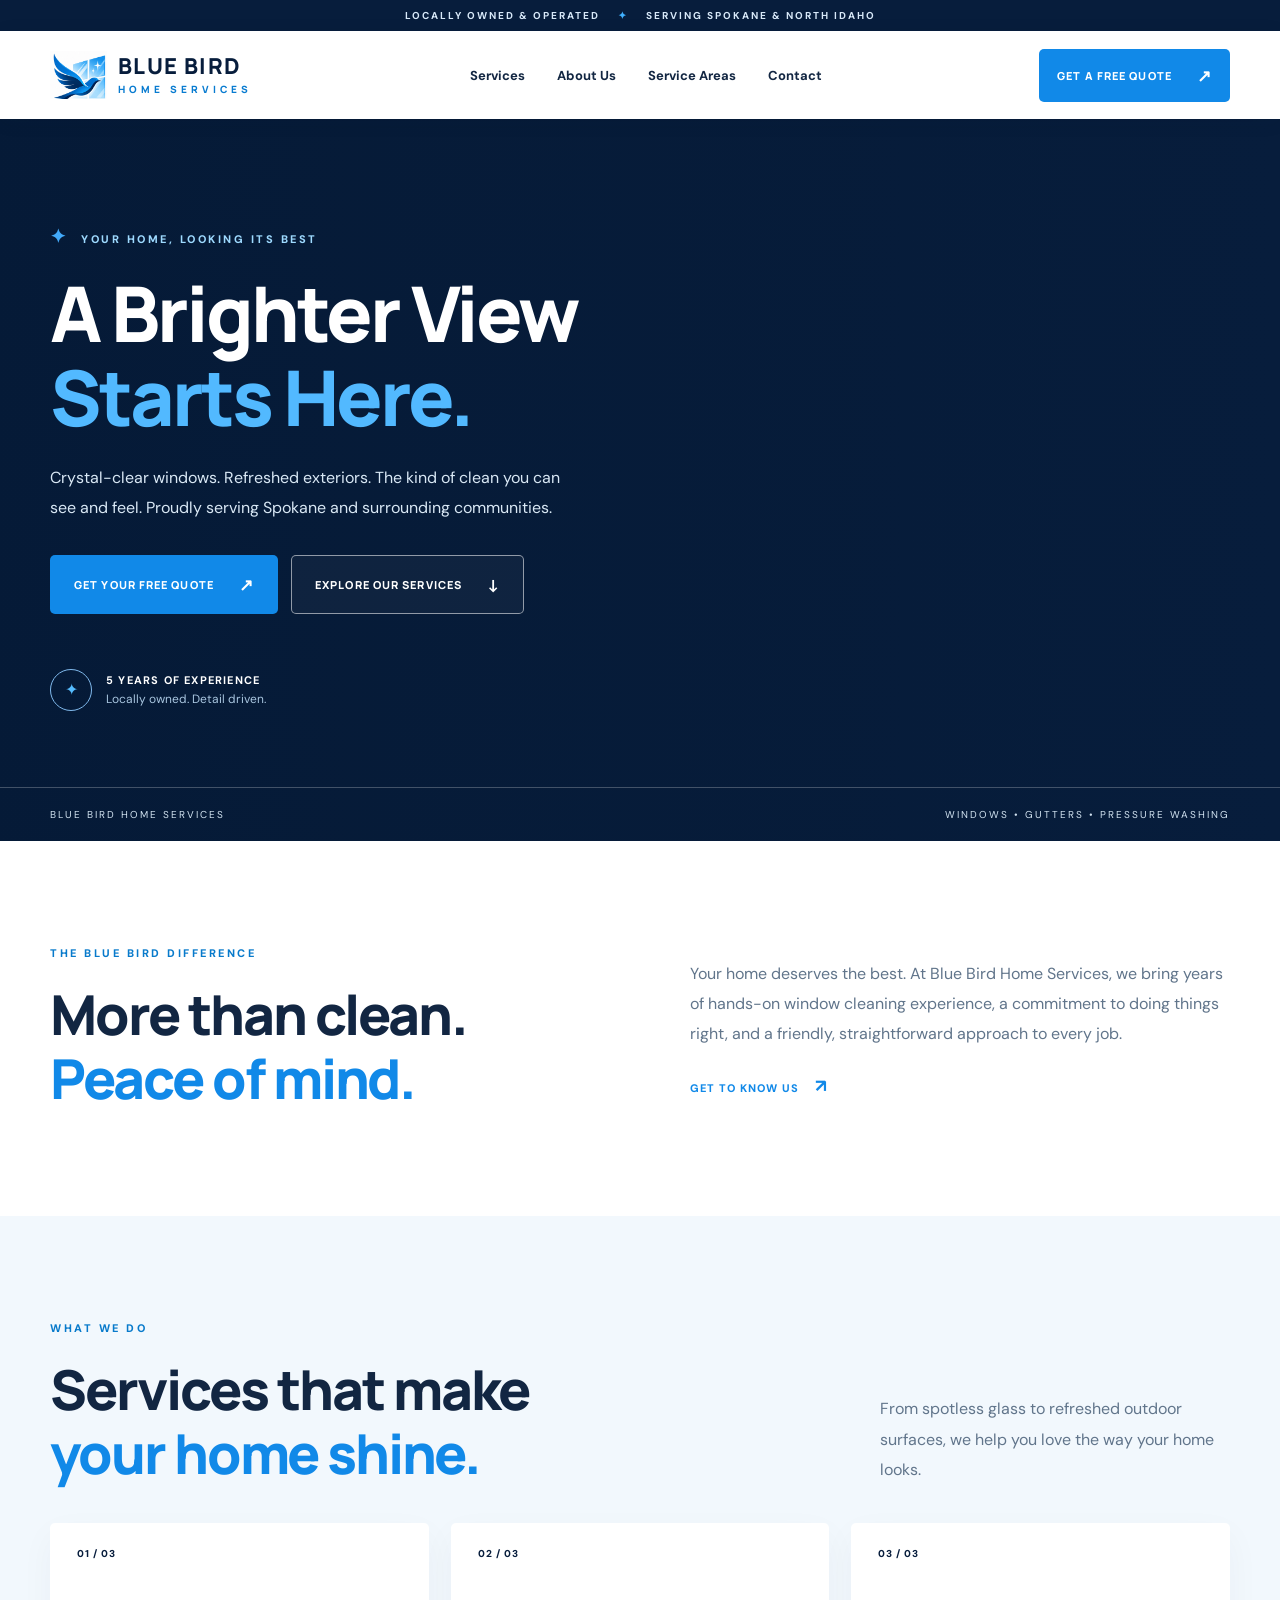
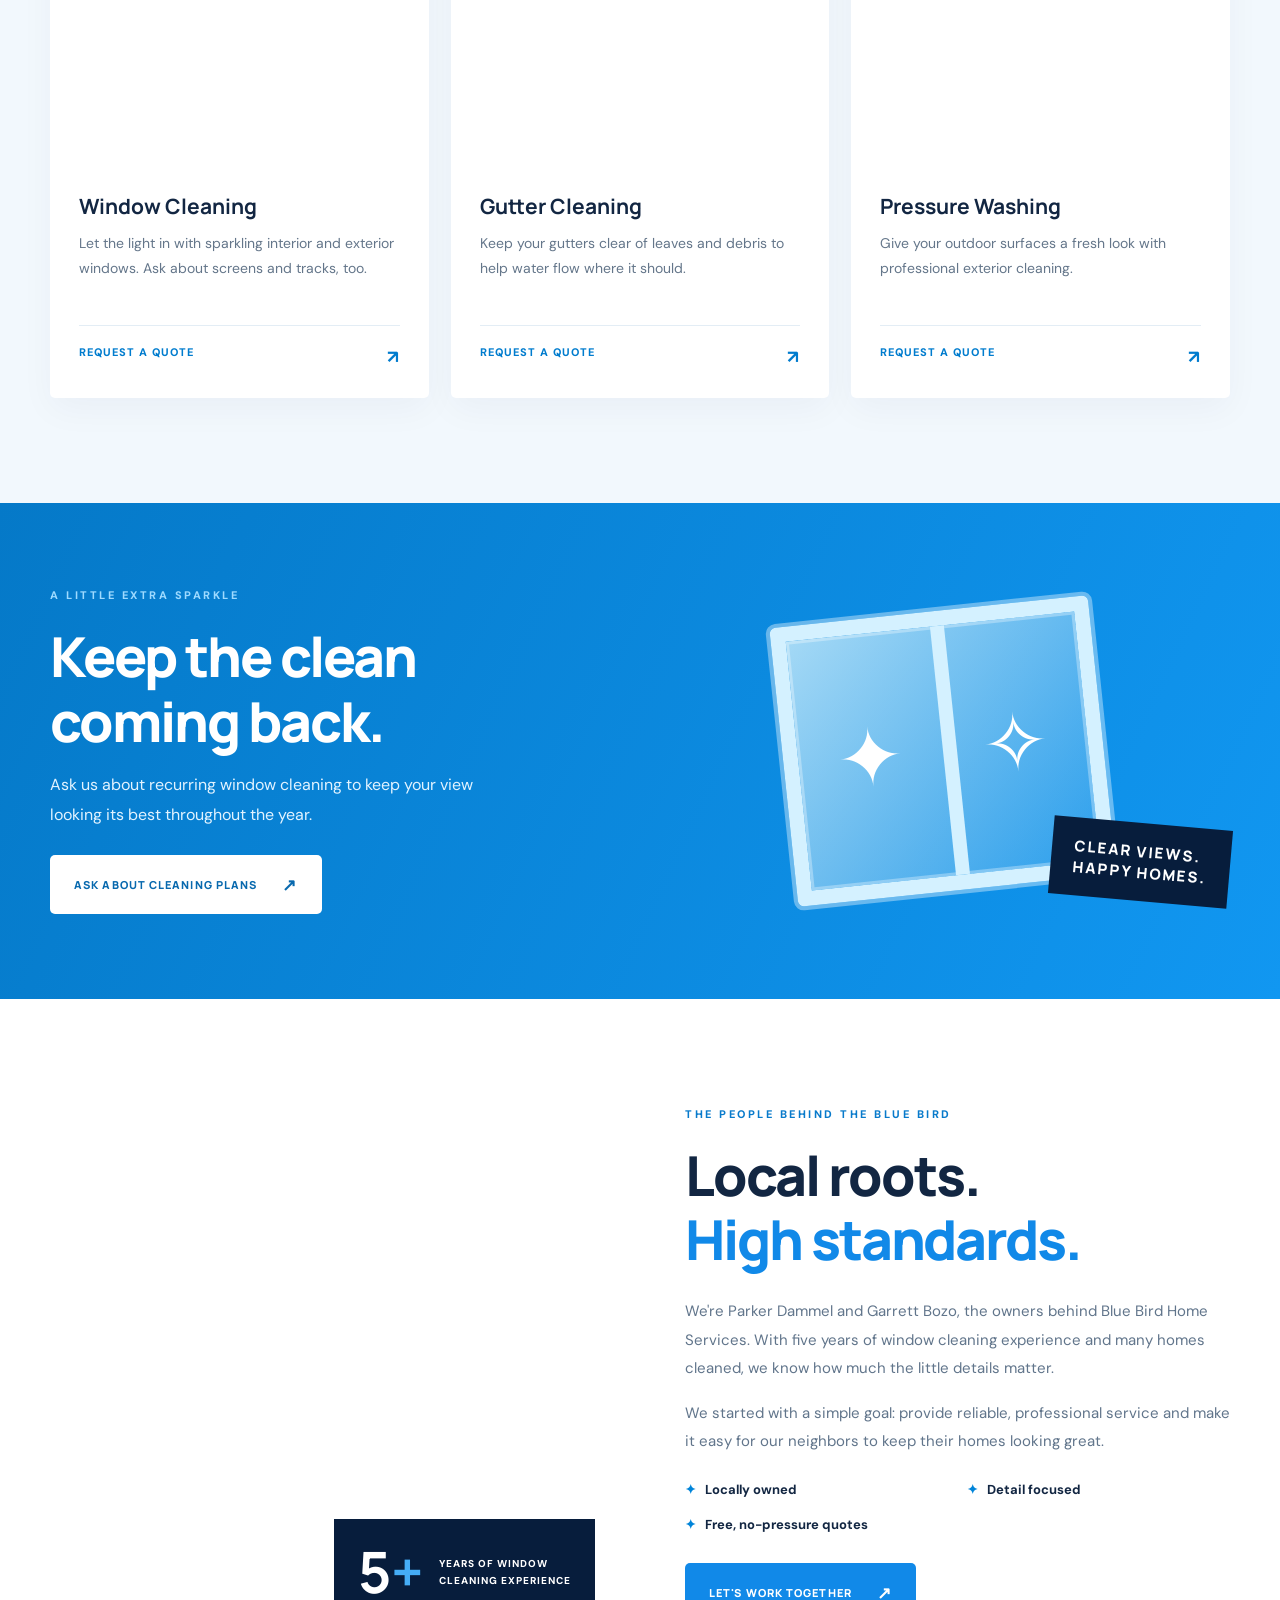
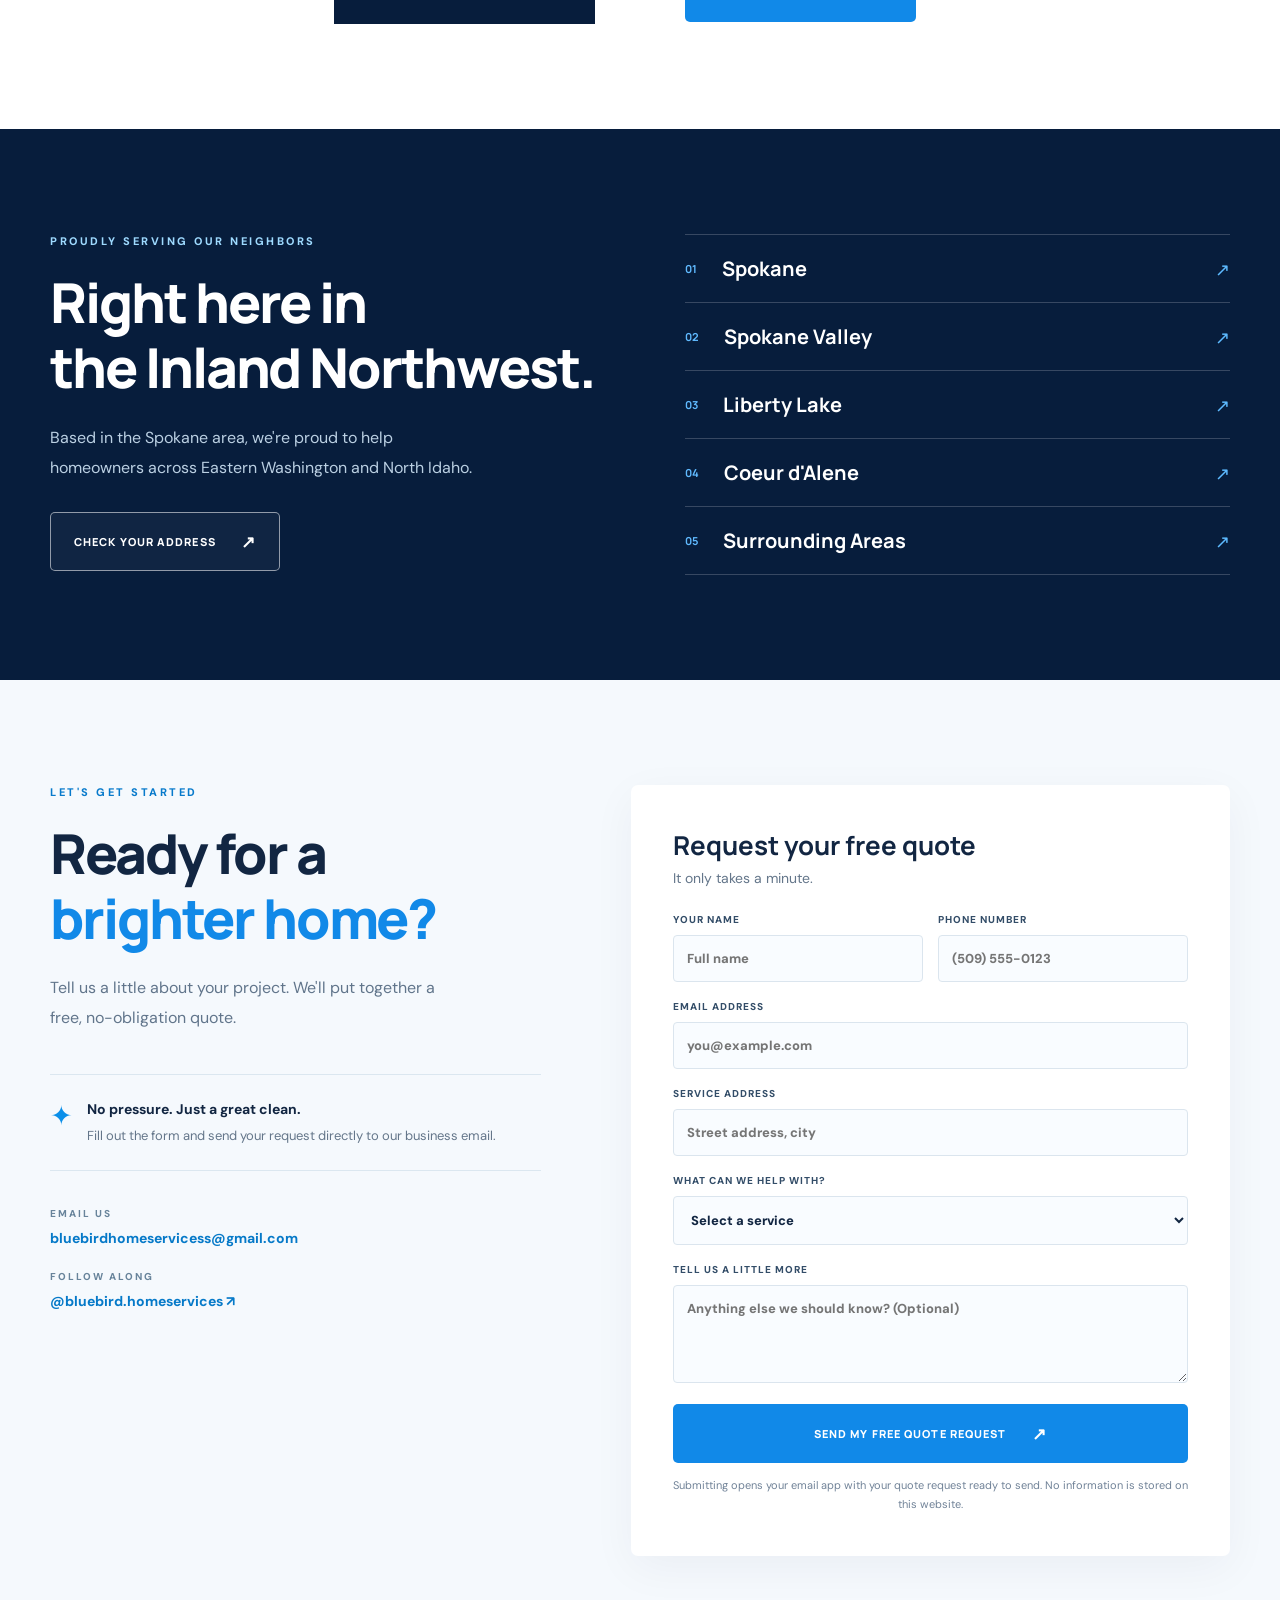
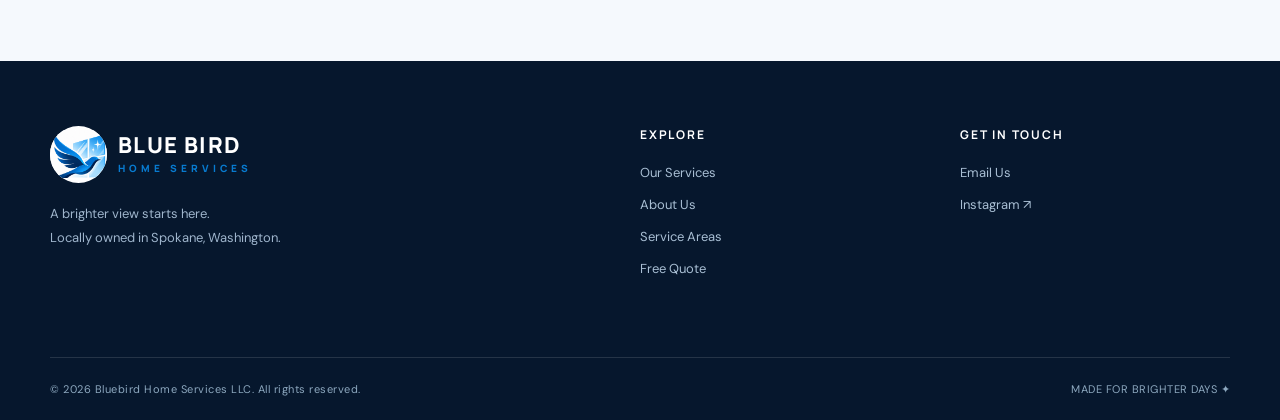
<file: bluebird-website 3/index.html>
<!doctype html><html lang="en"><head><meta charset="UTF-8"><meta name="viewport" content="width=device-width,initial-scale=1"><meta name="theme-color" content="#071d3c"><meta name="description" content="Blue Bird Home Services offers professional window cleaning, gutter cleaning, and pressure washing in Spokane, Spokane Valley, Liberty Lake, and Coeur d'Alene. Request a free quote."><title>Blue Bird Home Services | A Brighter View Starts Here</title><link rel="preconnect" href="https://fonts.googleapis.com"><link rel="preconnect" href="https://fonts.gstatic.com" crossorigin><link href="https://fonts.googleapis.com/css2?family=DM+Sans:wght@400;500;600;700&family=Manrope:wght@400;500;600;700;800&display=swap" rel="stylesheet"><link rel="stylesheet" href="styles.css"></head><body>
<div class="topline">LOCALLY OWNED & OPERATED <span>✦</span> SERVING SPOKANE & NORTH IDAHO</div>
<header class="header"><a class="brand" href="#home" aria-label="Blue Bird Home Services home"><img src="assets/bluebird-mark.png" alt="Blue Bird logo"><span><strong>BLUE BIRD</strong><small>HOME SERVICES</small></span></a><nav id="nav"><a href="#services">Services</a><a href="#about">About Us</a><a href="#areas">Service Areas</a><a href="#contact">Contact</a></nav><a class="btn btn-primary nav-cta" href="#quote">GET A FREE QUOTE <span>↗</span></a><button class="menu" aria-label="Toggle navigation" aria-expanded="false">☰</button></header>
<main id="home"><section class="hero"><div class="hero-photo"></div><div class="hero-overlay"></div><div class="container hero-inner"><div class="eyebrow light"><span class="spark">✦</span> YOUR HOME, LOOKING ITS BEST</div><h1>A Brighter View<br><em>Starts Here.</em></h1><p>Crystal-clear windows. Refreshed exteriors. The kind of clean you can see and feel. Proudly serving Spokane and surrounding communities.</p><div class="hero-actions"><a class="btn btn-primary" href="#quote">GET YOUR FREE QUOTE <span>↗</span></a><a class="btn btn-outline" href="#services">EXPLORE OUR SERVICES <span>↓</span></a></div><div class="hero-proof"><div class="proof-icon">✦</div><div><strong>5 YEARS OF EXPERIENCE</strong><span>Locally owned. Detail driven.</span></div></div></div><div class="hero-bottom"><span>BLUE BIRD HOME SERVICES</span><span>WINDOWS • GUTTERS • PRESSURE WASHING</span></div></section>
<section class="intro section"><div class="container intro-grid"><div><div class="eyebrow">THE BLUE BIRD DIFFERENCE</div><h2>More than clean.<br><span>Peace of mind.</span></h2></div><div class="intro-right"><p>Your home deserves the best. At Blue Bird Home Services, we bring years of hands-on window cleaning experience, a commitment to doing things right, and a friendly, straightforward approach to every job.</p><a class="text-link" href="#about">GET TO KNOW US <span>↗</span></a></div></div></section>
<section id="services" class="services section"><div class="container"><div class="section-heading"><div><div class="eyebrow">WHAT WE DO</div><h2>Services that make<br><span>your home shine.</span></h2></div><p>From spotless glass to refreshed outdoor surfaces, we help you love the way your home looks.</p></div><div class="service-grid"><article class="service-card"><div class="service-img windows"><span class="service-num">01 / 03</span></div><div class="service-content"><h3>Window Cleaning</h3><p>Let the light in with sparkling interior and exterior windows. Ask about screens and tracks, too.</p><a href="#quote" data-service="Window Cleaning">REQUEST A QUOTE <span>↗</span></a></div></article><article class="service-card"><div class="service-img gutters"><span class="service-num">02 / 03</span></div><div class="service-content"><h3>Gutter Cleaning</h3><p>Keep your gutters clear of leaves and debris to help water flow where it should.</p><a href="#quote" data-service="Gutter Cleaning">REQUEST A QUOTE <span>↗</span></a></div></article><article class="service-card"><div class="service-img pressure"><span class="service-num">03 / 03</span></div><div class="service-content"><h3>Pressure Washing</h3><p>Give your outdoor surfaces a fresh look with professional exterior cleaning.</p><a href="#quote" data-service="Pressure Washing">REQUEST A QUOTE <span>↗</span></a></div></article></div></div></section>
<section class="blue-banner"><div class="container banner-grid"><div><div class="eyebrow light">A LITTLE EXTRA SPARKLE</div><h2>Keep the clean<br>coming back.</h2><p>Ask us about recurring window cleaning to keep your view looking its best throughout the year.</p><a href="#quote" class="btn btn-white">ASK ABOUT CLEANING PLANS <span>↗</span></a></div><div class="banner-art"><div class="art-window"><span>✦</span><span>✧</span></div><div class="art-caption">CLEAR VIEWS.<br>HAPPY HOMES.</div></div></div></section>
<section id="about" class="about section"><div class="container about-grid"><div class="about-visual"><div class="about-photo"></div><div class="experience"><strong>5<span>+</span></strong><small>YEARS OF WINDOW<br>CLEANING EXPERIENCE</small></div></div><div class="about-copy"><div class="eyebrow">THE PEOPLE BEHIND THE BLUE BIRD</div><h2>Local roots.<br><span>High standards.</span></h2><p>We're Parker Dammel and Garrett Bozo, the owners behind Blue Bird Home Services. With five years of window cleaning experience and many homes cleaned, we know how much the little details matter.</p><p>We started with a simple goal: provide reliable, professional service and make it easy for our neighbors to keep their homes looking great.</p><div class="about-points"><div><b>✦</b><span>Locally owned</span></div><div><b>✦</b><span>Detail focused</span></div><div><b>✦</b><span>Free, no-pressure quotes</span></div></div><a class="btn btn-primary" href="#quote">LET'S WORK TOGETHER <span>↗</span></a></div></div></section>
<section id="areas" class="areas section"><div class="container areas-grid"><div><div class="eyebrow light">PROUDLY SERVING OUR NEIGHBORS</div><h2>Right here in<br>the Inland Northwest.</h2><p>Based in the Spokane area, we're proud to help homeowners across Eastern Washington and North Idaho.</p><a href="#quote" class="btn btn-outline">CHECK YOUR ADDRESS <span>↗</span></a></div><div class="area-list"><div><span>01</span> Spokane <b>↗</b></div><div><span>02</span> Spokane Valley <b>↗</b></div><div><span>03</span> Liberty Lake <b>↗</b></div><div><span>04</span> Coeur d'Alene <b>↗</b></div><div><span>05</span> Surrounding Areas <b>↗</b></div></div></div></section>
<section id="quote" class="quote section"><div class="container quote-grid"><div class="quote-copy"><div class="eyebrow">LET'S GET STARTED</div><h2>Ready for a<br><span>brighter home?</span></h2><p>Tell us a little about your project. We'll put together a free, no-obligation quote.</p><div class="quote-note"><span>✦</span><div><strong>No pressure. Just a great clean.</strong><p>Fill out the form and send your request directly to our business email.</p></div></div><div class="contact-details" id="contact"><div><small>EMAIL US</small><a href="mailto:bluebirdhomeservicess@gmail.com">bluebirdhomeservicess@gmail.com</a></div><div><small>FOLLOW ALONG</small><a href="https://www.instagram.com/bluebird.homeservices/" target="_blank" rel="noopener noreferrer">@bluebird.homeservices ↗</a></div></div></div><form id="quote-form" class="quote-form"><h3>Request your free quote</h3><p>It only takes a minute.</p><div class="form-row"><label>YOUR NAME <input name="name" required placeholder="Full name" autocomplete="name"></label><label>PHONE NUMBER <input name="phone" required type="tel" placeholder="(509) 555-0123" autocomplete="tel"></label></div><label>EMAIL ADDRESS <input name="email" required type="email" placeholder="you@example.com" autocomplete="email"></label><label>SERVICE ADDRESS <input name="address" required placeholder="Street address, city" autocomplete="street-address"></label><label>WHAT CAN WE HELP WITH? <select name="service" required><option value="" selected disabled>Select a service</option><option>Window Cleaning</option><option>Gutter Cleaning</option><option>Pressure Washing</option><option>Multiple Services</option><option>Recurring Cleaning</option></select></label><label>TELL US A LITTLE MORE <textarea name="details" rows="4" placeholder="Anything else we should know? (Optional)"></textarea></label><button class="btn btn-primary form-submit" type="submit">SEND MY FREE QUOTE REQUEST <span>↗</span></button><div class="form-notice" role="status" aria-live="polite">Submitting opens your email app with your quote request ready to send. No information is stored on this website.</div><button class="copy-request" type="button" hidden>Copy quote request instead</button></form></div></section>
</main><footer><div class="container footer-top"><div><a class="brand footer-brand" href="#home"><img src="assets/bluebird-mark.png" alt=""><span><strong>BLUE BIRD</strong><small>HOME SERVICES</small></span></a><p>A brighter view starts here.<br>Locally owned in Spokane, Washington.</p></div><div><h4>EXPLORE</h4><a href="#services">Our Services</a><a href="#about">About Us</a><a href="#areas">Service Areas</a><a href="#quote">Free Quote</a></div><div><h4>GET IN TOUCH</h4><a href="mailto:bluebirdhomeservicess@gmail.com">Email Us</a><a href="https://www.instagram.com/bluebird.homeservices/" target="_blank" rel="noopener noreferrer">Instagram ↗</a></div></div><div class="container footer-bottom"><span>© <span id="year"></span> Bluebird Home Services LLC. All rights reserved.</span><span>MADE FOR BRIGHTER DAYS ✦</span></div></footer><script src="script.js"></script></body></html>
</file>
<file: bluebird-website 3/styles.css>
:root{--navy:#071d3c;--deep:#06172f;--blue:#1189e8;--light:#eaf5ff;--ink:#122642;--muted:#64768a;--white:#fff}*{box-sizing:border-box}html{scroll-behavior:smooth}body{margin:0;color:var(--ink);background:#fff;font-family:'DM Sans',sans-serif}h1,h2,h3,h4,p{margin-top:0}h1,h2,h3,h4,.brand,.btn{font-family:Manrope,sans-serif}a{text-decoration:none;color:inherit}button,input,textarea,select{font:inherit}button{cursor:pointer}.container{width:min(1180px,calc(100% - 48px));margin:auto}.topline{height:31px;background:var(--navy);color:#d8e9f9;display:flex;justify-content:center;align-items:center;gap:18px;font-size:10px;font-weight:700;letter-spacing:2px}.topline span{color:#40b1ff}.header{height:88px;display:flex;align-items:center;justify-content:space-between;padding:0 max(28px,calc((100vw - 1180px)/2));background:white;position:sticky;top:0;z-index:20;box-shadow:0 3px 18px #05172b12}.brand{display:flex;align-items:center;gap:11px;color:var(--navy)}.brand img{width:57px;height:57px;object-fit:contain}.brand strong{display:block;font-size:22px;letter-spacing:1.4px;line-height:1.1;font-weight:800}.brand small{display:block;font-size:10px;letter-spacing:4px;color:#087bd0;font-weight:800;margin-top:4px}.header nav{display:flex;gap:32px;font-size:13px;font-weight:700}.header nav a:hover,.text-link:hover{color:var(--blue)}.btn{display:inline-flex;align-items:center;justify-content:center;gap:25px;padding:17px 23px;border-radius:5px;font-size:11px;letter-spacing:1.1px;font-weight:800;border:1px solid transparent;transition:transform .2s,background .2s}.btn:hover{transform:translateY(-2px)}.btn span{font-size:17px}.btn-primary{background:var(--blue);color:white}.btn-primary:hover{background:#056fc4}.nav-cta{padding:14px 17px}.menu{display:none;background:none;border:0;font-size:28px;color:var(--navy)}.hero{position:relative;min-height:650px;background:var(--navy);color:white;overflow:hidden}.hero-photo,.hero-overlay{position:absolute;inset:0}.hero-photo{background-image:url('https://images.unsplash.com/photo-1600607687920-4e2a09cf159d?auto=format&fit=crop&w=1800&q=85');background-size:cover;background-position:center}.hero-overlay{background:linear-gradient(90deg,#051a37f7 0%,#061b38e8 33%,#061b3899 65%,#071d3c3d 100%)}.hero-inner{position:relative;padding-top:105px;padding-bottom:130px}.eyebrow{font-size:11px;font-weight:800;letter-spacing:2.5px;color:#087acb;margin-bottom:22px}.eyebrow.light{color:#9edaff}.spark{font-size:19px;color:#42aafa;margin-right:7px}.hero h1{font-size:clamp(46px,6vw,80px);line-height:1.1;letter-spacing:-3px;margin-bottom:23px;font-weight:800}.hero h1 em{color:#52b9ff;font-style:normal}.hero-inner>p{font-size:16px;line-height:1.9;color:#d9e8f5;max-width:510px}.hero-actions{display:flex;gap:13px;margin-top:31px;flex-wrap:wrap}.btn-outline{border-color:#ffffff8a;color:white;background:#ffffff0a}.btn-outline:hover{background:#ffffff25}.hero-proof{display:flex;gap:14px;align-items:center;margin-top:55px}.proof-icon{height:42px;width:42px;border:1px solid #80b9ec;border-radius:50%;display:grid;place-items:center;color:#56bdff}.hero-proof strong{display:block;font-size:11px;letter-spacing:1.2px}.hero-proof span{display:block;color:#a9c6e0;font-size:12px;margin-top:4px}.hero-bottom{position:absolute;bottom:0;left:0;right:0;padding:20px max(24px,calc((100vw - 1180px)/2));display:flex;justify-content:space-between;border-top:1px solid #ffffff3d;font-size:10px;letter-spacing:2px;color:#d2e3f1}.section{padding:105px 0}.intro-grid{display:grid;grid-template-columns:1fr 1fr;gap:100px;align-items:center}h2{font-size:clamp(35px,4.3vw,57px);line-height:1.17;letter-spacing:-2px;font-weight:800;margin-bottom:0}h2 span{color:var(--blue)}.intro-right p,.section-heading>p,.about-copy>p,.quote-copy>p{font-size:16px;line-height:1.9;color:#61758b}.intro-right p{margin-bottom:24px}.text-link{color:var(--blue);font-weight:800;letter-spacing:1px;font-size:11px}.text-link span{margin-left:12px;font-size:18px}.services{background:#f2f8fd}.section-heading{display:flex;align-items:end;justify-content:space-between;gap:35px;margin-bottom:38px}.section-heading>p{max-width:350px;margin-bottom:0}.service-grid{display:grid;grid-template-columns:repeat(3,1fr);gap:22px}.service-card{background:#fff;box-shadow:0 12px 35px #0924420a;overflow:hidden;border-radius:5px}.service-img{height:240px;background-size:cover;background-position:center;position:relative}.service-img.windows{background-image:url('https://images.unsplash.com/photo-1600607687939-ce8a6c25118c?auto=format&fit=crop&w=900&q=85')}.service-img.gutters{background-image:url('https://images.unsplash.com/photo-1600585154340-be6161a56a0c?auto=format&fit=crop&w=900&q=85')}.service-img.pressure{background-image:url('https://images.unsplash.com/photo-1600566753190-17f0baa2a6c3?auto=format&fit=crop&w=900&q=85')}.service-num{position:absolute;top:15px;left:15px;background:#ffffffed;color:var(--navy);padding:9px 12px;font-size:10px;font-weight:800;letter-spacing:1px}.service-content{padding:29px}.service-content h3{font-size:21px;margin-bottom:11px}.service-content p{font-size:14px;line-height:1.8;color:var(--muted);min-height:75px}.service-content a{display:flex;justify-content:space-between;color:#007cce;border-top:1px solid #e3edf5;padding-top:19px;margin-top:19px;font-size:11px;font-weight:800;letter-spacing:1px}.service-content a span{font-size:18px}.blue-banner{background:linear-gradient(115deg,#0579c8,#1197f1);color:white;padding:85px 0;overflow:hidden}.banner-grid{display:grid;grid-template-columns:1fr 1fr;align-items:center;gap:30px}.blue-banner h2{margin-bottom:17px}.blue-banner p{line-height:1.85;color:#e2f3ff;max-width:450px;margin-bottom:26px}.btn-white{background:#fff;color:#0869ae}.banner-art{display:flex;align-items:center;justify-content:center;position:relative;min-height:310px}.art-window{height:280px;width:320px;border:15px solid #d4f1ff;border-radius:6px;box-shadow:0 0 0 4px #ffffff60,inset 0 0 0 3px #ffffff50;display:flex;justify-content:space-around;align-items:center;transform:rotate(-6deg);background:linear-gradient(135deg,#e2f9ffb5,#ffffff20)}.art-window:after{content:'';position:absolute;width:14px;height:100%;background:#d4f1ff;left:50%}.art-window span{font-size:80px;color:white}.art-caption{position:absolute;right:0;bottom:5px;background:var(--navy);padding:18px 22px;transform:rotate(5deg);font-family:Manrope;font-weight:800;font-size:15px;letter-spacing:2px}.about-grid{display:grid;grid-template-columns:1fr 1fr;gap:90px;align-items:center}.about-visual{position:relative;min-height:520px}.about-photo{position:absolute;inset:0 25px 25px 0;background:url('https://images.unsplash.com/photo-1600566753086-00f18fb6b3ea?auto=format&fit=crop&w=1000&q=85') center/cover;border-radius:4px}.experience{position:absolute;bottom:0;right:0;background:var(--navy);color:white;display:flex;align-items:center;gap:15px;padding:24px}.experience strong{font-family:Manrope;font-size:57px;line-height:1}.experience strong span{color:#45adf6}.experience small{font-size:10px;line-height:1.7;font-weight:800;letter-spacing:1px}.about-copy h2{margin-bottom:26px}.about-copy>p{font-size:15px;margin-bottom:16px}.about-points{display:grid;grid-template-columns:1fr 1fr;gap:18px;margin:25px 0 30px}.about-points div{font-size:13px;font-weight:700}.about-points b{color:#0084d9;margin-right:9px}.areas{background:var(--navy);color:white}.areas-grid{display:grid;grid-template-columns:1fr 1fr;gap:90px}.areas h2{margin-bottom:24px}.areas p{color:#bbd0e3;line-height:1.9;max-width:430px;margin-bottom:28px}.area-list>div{padding:20px 0;border-bottom:1px solid #ffffff31;display:flex;align-items:center;font-family:Manrope;font-weight:700;font-size:20px}.area-list>div:first-child{border-top:1px solid #ffffff31}.area-list span{font-size:11px;color:#60baff;margin-right:25px}.area-list b{margin-left:auto;font-size:18px;font-weight:400;color:#5dbaff}.quote{background:#f5f9fd}.quote-grid{display:grid;grid-template-columns:.9fr 1.1fr;gap:90px}.quote-copy h2{margin-bottom:23px}.quote-copy>p{max-width:400px}.quote-note{display:flex;gap:14px;margin-top:40px;padding:23px 0;border-top:1px solid #dbe7f0;border-bottom:1px solid #dbe7f0}.quote-note>span{color:#0b8fe9;font-size:27px}.quote-note strong{font-size:14px}.quote-note p{font-size:13px;line-height:1.7;color:var(--muted);margin:6px 0 0}.contact-details{margin-top:36px;display:grid;gap:22px}.contact-details small{display:block;font-size:10px;font-weight:800;letter-spacing:2px;color:#68849b;margin-bottom:7px}.contact-details a{font-size:14px;font-weight:700;color:#0579c8;overflow-wrap:anywhere}.quote-form{background:#fff;padding:42px;box-shadow:0 12px 45px #061e3b0c;border-radius:7px}.quote-form h3{font-size:26px;margin-bottom:6px}.quote-form>p{font-size:14px;color:var(--muted);margin-bottom:26px}.quote-form label{display:block;font-size:10px;font-weight:800;letter-spacing:1px;margin-bottom:18px;color:#334d68}.form-row{display:grid;grid-template-columns:1fr 1fr;gap:15px}.quote-form input,.quote-form select,.quote-form textarea{display:block;width:100%;border:1px solid #dbe5ee;background:#f9fcff;border-radius:4px;margin-top:9px;padding:14px 13px;font-size:13px;color:var(--ink);outline:0;letter-spacing:0}.quote-form input:focus,.quote-form select:focus,.quote-form textarea:focus{border-color:#0785db;box-shadow:0 0 0 3px #0785db1b}.form-submit{width:100%;margin-top:3px}.form-notice{font-size:11px;color:#718398;text-align:center;line-height:1.7;margin-top:13px}.copy-request{margin:12px auto 0;display:block;background:none;border:0;color:#087bc5;font-weight:700;text-decoration:underline;font-size:12px}.copy-request[hidden]{display:none}footer{background:#06172d;color:#fff;padding-top:65px}.footer-top{display:grid;grid-template-columns:2fr 1fr 1fr;gap:50px;padding-bottom:65px}.footer-brand{color:#fff}.footer-brand img{background:white;border-radius:50%}.footer-top p{color:#9fb5cc;line-height:1.9;font-size:13px;margin-top:19px}.footer-top h4{font-size:12px;letter-spacing:1.8px;margin-bottom:21px}.footer-top>div>a:not(.brand){display:block;color:#a9bfd4;font-size:13px;margin-bottom:15px}.footer-bottom{display:flex;justify-content:space-between;border-top:1px solid #ffffff20;padding:24px 0;color:#8da8bf;font-size:11px;letter-spacing:.5px}@media(max-width:1000px){.header nav{gap:16px}.nav-cta{display:none}.intro-grid,.about-grid,.areas-grid,.quote-grid{gap:45px}.service-img{height:190px}}@media(max-width:720px){.container{width:min(100% - 36px,520px)}.topline{font-size:8px;letter-spacing:1px;gap:9px}.header{height:74px;padding:0 18px}.brand img{width:49px;height:49px}.brand strong{font-size:18px}.brand small{font-size:8px;letter-spacing:3px}.menu{display:block}.header nav{display:none;position:absolute;top:74px;left:0;right:0;background:white;padding:22px;box-shadow:0 10px 20px #071d3c15;flex-direction:column;gap:22px}.header nav.open{display:flex}.hero{min-height:630px}.hero-photo{background-position:60% center}.hero-overlay{background:linear-gradient(90deg,#051a37f5,#061b38b9)}.hero-inner{padding-top:92px;padding-bottom:120px}.hero h1{font-size:47px;letter-spacing:-2px}.hero-inner>p{font-size:14px}.hero-actions{gap:9px}.hero-actions .btn{font-size:10px;padding:15px}.hero-proof{margin-top:35px}.hero-bottom{font-size:8px;letter-spacing:1px;padding:18px}.hero-bottom span:last-child{display:none}.section{padding:70px 0}.intro-grid,.banner-grid,.about-grid,.areas-grid,.quote-grid{grid-template-columns:1fr;gap:30px}.section-heading{display:block}.section-heading>p{margin-top:20px}.service-grid{grid-template-columns:1fr}.service-img{height:240px}.service-content p{min-height:0}.blue-banner{padding:65px 0}.banner-art{min-height:220px}.art-window{height:200px;width:230px}.art-window span{font-size:60px}.art-caption{font-size:10px}.about-visual{min-height:390px}.areas-grid{gap:35px}.area-list>div{font-size:17px}.quote-grid{gap:35px}.quote-form{padding:24px}.form-row{grid-template-columns:1fr;gap:0}.footer-top{grid-template-columns:1fr 1fr;gap:35px}.footer-top>div:first-child{grid-column:span 2}.footer-bottom{gap:12px;flex-direction:column}.quote-form h3{font-size:23px}}@media(prefers-reduced-motion:reduce){html{scroll-behavior:auto}.btn{transition:none}}
</file>
